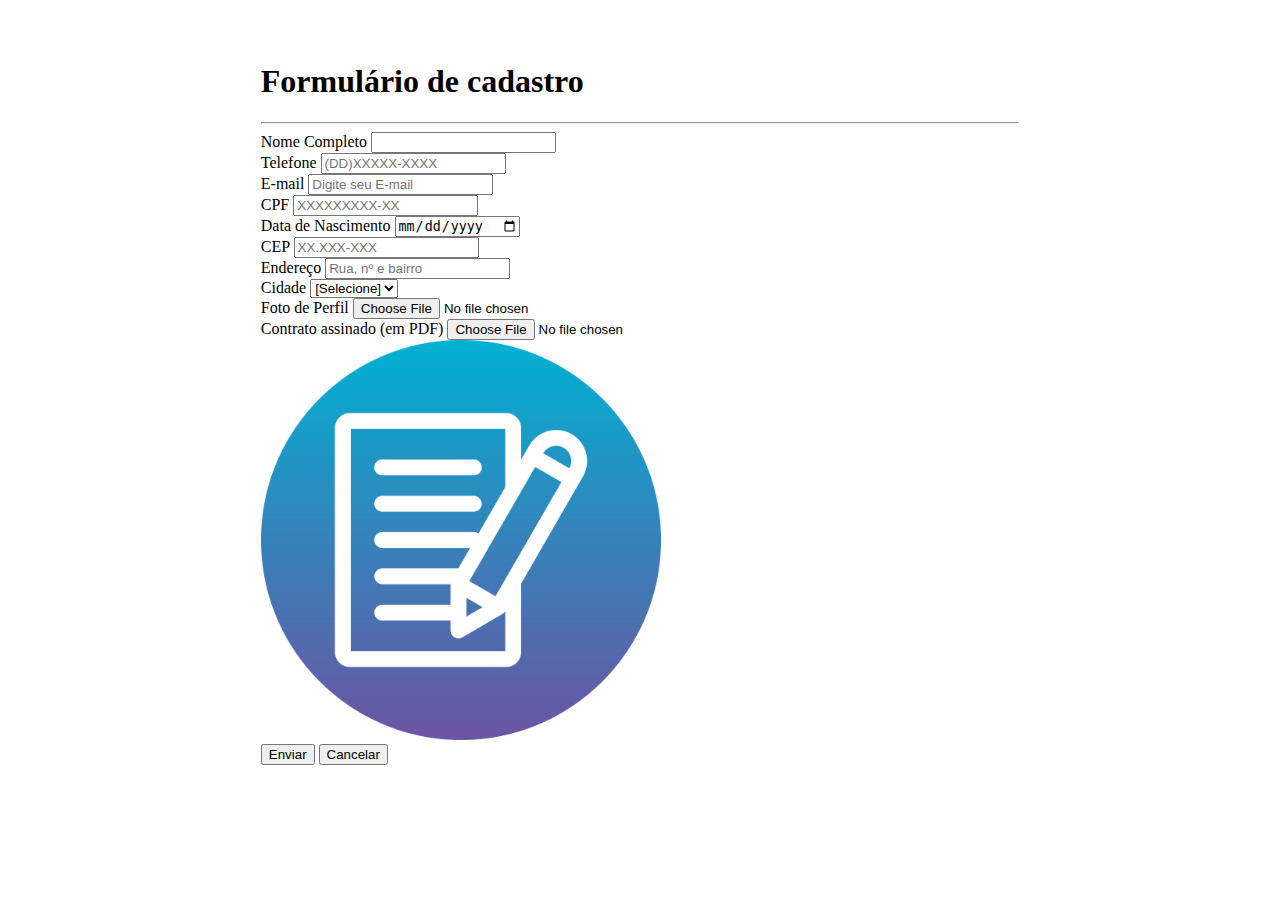
<file: Aula2/index.html>
<!DOCTYPE html>
<html lang="en">

<head>
    <meta charset="UTF-8">
    <meta name="viewport" content="width=device-width, initial-scale=1.0">
    <title>Document</title>
</head>
<style>
    .conteudo {
        margin-left: 20%;
        margin-right: 20%;
        margin-top: 5%;
    }
</style>

<body>
    <link href="https://cdn.jsdelivr.net/npm/bootstrap@5.0.2/dist/css/bootstrap.min.css" rel="stylesheet"
        integrity="sha384-EVSTQN3/azprG1Anm3QDgpJLIm9Nao0Yz1ztcQTwFspd3yD65VohhpuuCOmLASjC" crossorigin="anonymous">
    <div class="conteudo">
        <h1>Formulário de cadastro</h1>
        <div class="row">
            <div class="col-8">
                <form id="idForm">
                    <hr>
                    <div class="row">
                        <div class="col-12">
                            <div class="mb-3">
                                <label for="exampleInputEmail1" class="form-label">Nome Completo</label>
                                <input type="text" class="form-control" id="exampleInputEmail1"
                                    aria-describedby="emailHelp" required>
                            </div>
                        </div>
                    </div>

                    <div class="row">
                        <div class="col-8">
                            <div class="mb-3">
                                <label for="exampleInputEmail1" class="form-label">Telefone</label>
                                <input type="text" class="form-control" id="exampleInputEmail1"
                                    aria-describedby="emailHelp" placeholder="(DD)XXXXX-XXXX"
                                    pattern="\([0-9]{2}\)[0-9]{4,6}-[0-9]{3,4}$" title="Digite no formato correto (DD)XXXXX-XXXX" required>
                            </div>
                        </div>

                        <div class="col-4">
                            <div class="mb-3">
                                <label for="exampleInputEmail1" class="form-label">E-mail</label>
                                <input type="email" class="form-control" id="exampleInputEmail1"
                                    aria-describedby="emailHelp" placeholder="Digite seu E-mail" required>
                            </div>
                        </div>
                    </div>


                    <div class="row">
                        <div class="col-4">
                            <div class="mb-3">
                                <label for="exampleInputEmail1" class="form-label">CPF</label>
                                <input type="text" class="form-control" id="exampleInputEmail1"
                                    aria-describedby="emailHelp" placeholder="XXXXXXXXX-XX"
                                    pattern="\d{3}\.\d{3}\.\d{3}-\d{2}" title="Digite no formato correto xxx.xxx.xxx-xx" required>
                            </div>
                        </div>

                        <div class="col-4">
                            <div class="mb-3">
                                <label for="exampleInputEmail1" class="form-label">Data de Nascimento</label>
                                <input type="date" class="form-control" id="exampleInputEmail1"
                                    aria-describedby="emailHelp" required>
                            </div>
                        </div>

                        <div class="col-4">
                            <div class="mb-3">
                                <label for="exampleInputEmail1" class="form-label">CEP</label>
                                <input type="text" class="form-control" id="exampleInputEmail1"
                                    aria-describedby="emailHelp" placeholder="XX.XXX-XXX" pattern="\d{2}\.\d{3}-\d{3}"
                                    title="Digite no formato correto xx.xxx-xxx" required>
                            </div>
                        </div>
                    </div>

                    <div class="row">
                        <div class="col-8">
                            <div class="mb-3">
                                <label for="exampleInputEmail1" class="form-label">Endereço</label>
                                <input type="text" class="form-control" id="exampleInputEmail1"
                                    aria-describedby="emailHelp" placeholder="Rua, nº e bairro" required>
                            </div>
                        </div>

                        <div class="col-4">
                            <div class="mb-3">
                                <label for="exampleInputEmail1" class="form-label">Cidade</label>
                                <select class="form-select" aria-label="Default select example" required>
                                    <option selected>[Selecione]</option>
                                    <option value="1">One</option>
                                    <option value="2">Two</option>
                                    <option value="3">Three</option>
                                </select>
                            </div>
                        </div>
                    </div>

                    <div class="row">
                        <div class="col-6">
                            <div class="mb-3">
                                <label for="exampleInputEmail1" class="form-label">Foto de Perfil</label>
                                <input type="file" class="form-control" id="exampleInputEmail1"
                                    aria-describedby="emailHelp" placeholder="Rua, nº e bairro" accept="image/*" required>
                            </div>
                        </div>

                        <div class="col-6">
                            <div class="mb-3">
                                <label for="exampleInputEmail1" class="form-label">Contrato assinado (em
                                    PDF)</label>
                                <input type="file" class="form-control" id="exampleInputEmail1"
                                    aria-describedby="emailHelp" placeholder="Rua, nº e bairro"
                                    accept="application/pdf" required>
                            </div>
                        </div>
                    </div>
            </div>
            <div class="col-4">
                <img src="formulario-de-contato.png" alt="teste" height="400px">

            </div>
        </div>
        <button type="submit" class="btn btn-primary">Enviar</button>
        <button type="reset" class="btn btn-primary">Cancelar</button>
        </form>
    </div>


</body>

</html>
</file>
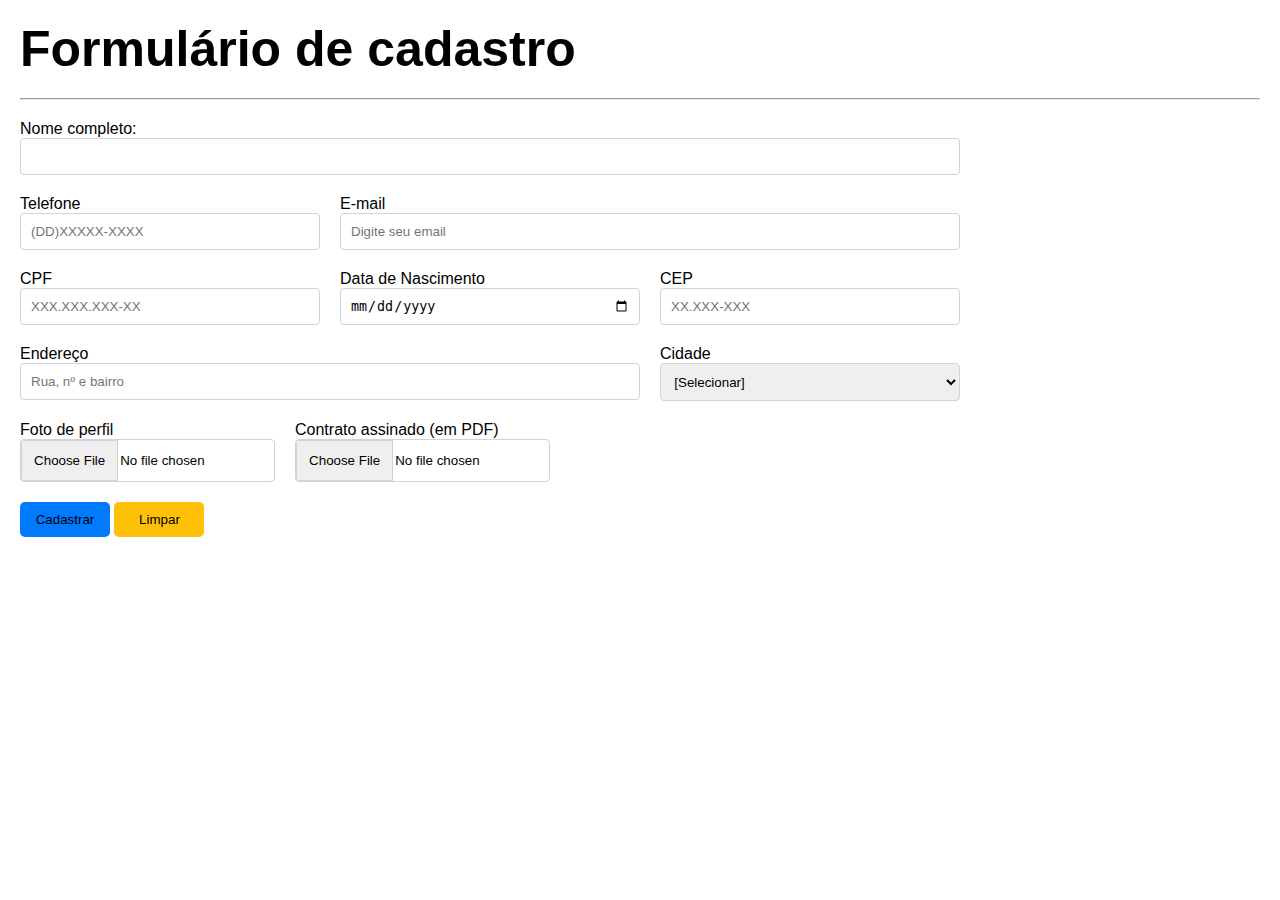
<file: Aula5/Ex1/index.html>
<!DOCTYPE html>
<html lang="en">

<head>
    <meta charset="UTF-8">
    <meta name="viewport" content="width=device-width, initial-scale=1.0">
    <link rel="stylesheet" href="style/index.css">
    <title>Formulário</title>
</head>

<body>
    <div class="center">
        <h1>Formulário de cadastro</h1>
        <hr>

        <form id="formCadastro">
            <div class="form-nome">
                <label for="nome">Nome completo:</label>
                <input id="nome" name="nome" type="text" required>
            </div>

            <div class="form-group">
                <div class="form-tel">
                    <label for="tel">Telefone</label>
                    <input id="tel" name="tel" type="tel" placeholder="(DD)XXXXX-XXXX"
                        pattern="\([0-9]{2}\)[0-9]{4,6}-[0-9]{3,4}$"
                        title="Digite o número de telefone no formato (DD)XXXXX-XXXX" required>
                </div>

                <div class="form-email">
                    <label for="email">E-mail</label>
                    <input id="email" name="email" type="text" placeholder="Digite seu email" required>
                </div>
            </div>

            <div class="form-group2">
                <div class="form-cpf">
                    <label for="cpf">CPF</label>
                    <input type="text" id="cpf" name="cpf" placeholder="XXX.XXX.XXX-XX"
                        pattern="\d{3}\.\d{3}\.\d{3}-\d{2}" title="Digite o CPF no formato XXX.XXX.XXX-XX" required>
                </div>

                <div class="form-date">
                    <label for="date">Data de Nascimento</label>
                    <input id="date" name="date" type="date" required>
                </div>

                <div class="form-cep">
                    <label for="cep">CEP</label>
                    <input id="cep" name="cep" type="text" placeholder="XX.XXX-XXX">
                </div>
            </div>

            <div class="form-group3">
                <div class="form-end">
                    <label for="end">Endereço</label>
                    <input id="end" name="end" type="text" placeholder="Rua, nº e bairro">
                </div>

                <div class="form-estado">
                    <label for="opcoesC">Cidade</label>
                    <select id="opcoesC" name="opcoesC">
                        <option value="">[Selecionar]</option>
                        <option value="São Paulo">São Paulo</option>
                        <option value="Rio de Janeiro">Rio de Janeiro</option>
                        <option value="Salvador">Salvador</option>
                        <option value="Belo Horizonte">Belo Horizonte</option>
                    </select>
                </div>
            </div>

            <div class="form-group4">
                <div class="form-perfil">
                    <label for="img">Foto de perfil</label>
                    <input type="file" id="img" name="img" accept="image/*" placeholder="Anexar arquivo">
                </div>
                <div class="form-contrato">
                    <label for="pdf">Contrato assinado (em PDF)</label>
                    <input id="pdf" name="pdf" type="file" accept="application/pdf">
                </div>
            </div>

            <div class="form-group5">
                <button type="submit" class="buttonC">Cadastrar</button>
                <button type="button" class="buttonL" onclick="limparFormulario()">Limpar</button>
            </div>
        </form>
    </div>

    <script src="js/script.js"></script>
</body>

</html>
</file>
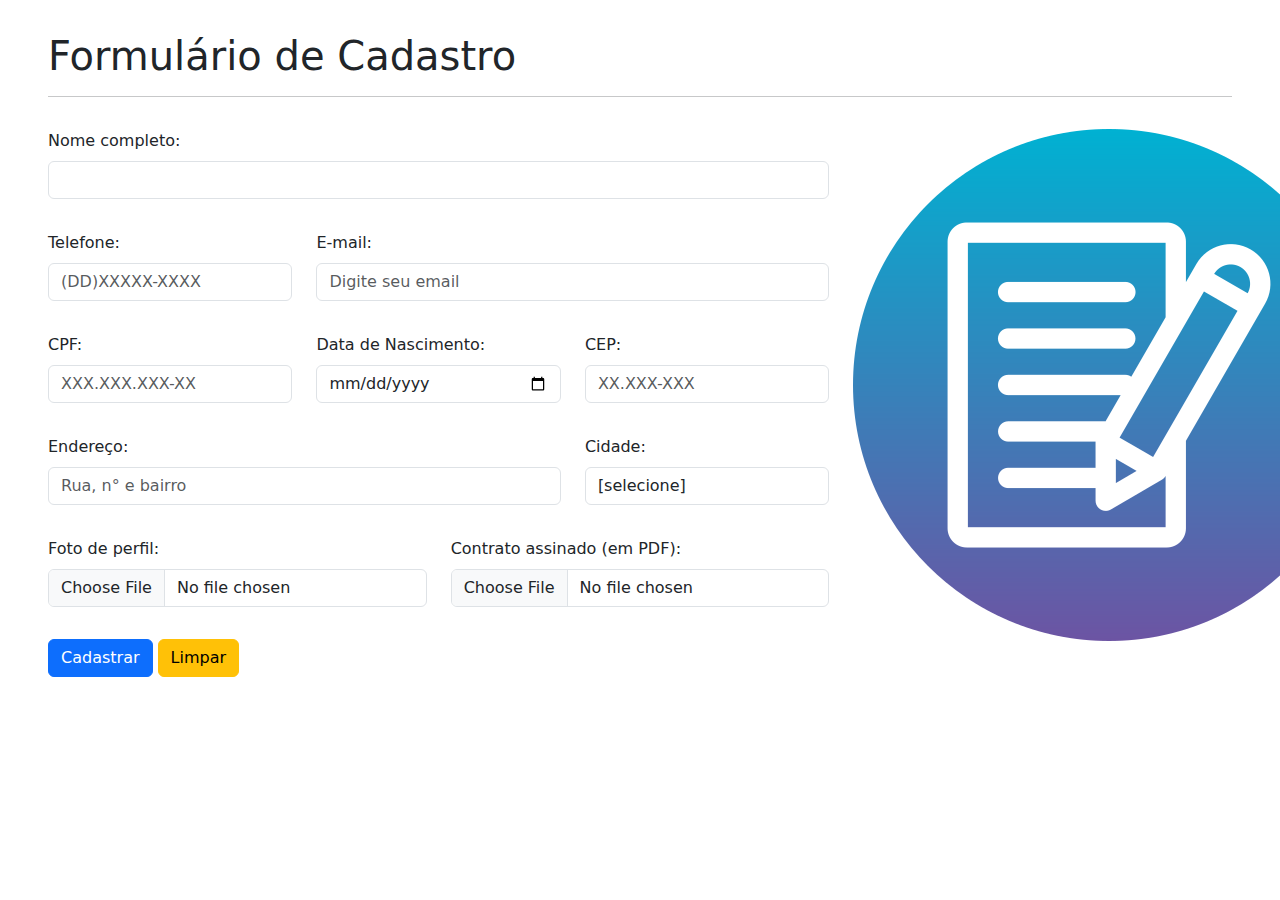
<file: Aula7/ex3/index.html>
<!DOCTYPE html>
<html lang="en">
<head>
    <meta charset="UTF-8">
    <meta name="viewport" content="width=device-width, initial-scale=1.0">
    <title>Formulário</title>

    <link href="https://cdn.jsdelivr.net/npm/bootstrap@5.3.0/dist/css/bootstrap.min.css" rel="stylesheet">

    <style>
        .containerPrincipal {
            padding: 2em 3em;
        }

        .row {
            margin-top: 2em;
        }
    </style>
</head>
<body>
    

    <div class="containerPrincipal">
        <h1>Formulário de Cadastro</h1>
        <hr>
        <div class="row">
            <div class="col-8">

                <form action="" id="formulario">

                    <div class="mb-3">
                        <label class="form-label" for="nome">Nome completo:</label>
                        <div class="input-group">
                            <input type="text" class="form-control" aria-describedby="basic-addon1" id="nome" name="nome" required>
                        </div>
                    </div>

                    <div class="row">
                        
                        <div class="col-4">
                            <label class="form-label" for="telefone">Telefone:</label>
                            <input type="text" class="form-control" aria-describedby="basic-addon1" id="telefone" name="telefone" placeholder="(DD)XXXXX-XXXX" required
                            pattern="^\(\d{2}\)\d{5}-\d{4}$" title="Digite o telefone no formato: (DD)XXXXX-XXXX">
                        </div>

                        <div class="col-8">
                            <label class="form-label" for="email">E-mail:</label>
                            <input type="email" class="form-control" aria-describedby="basic-addon1" id="email" name="email" placeholder="Digite seu email" required>
                        </div>
                    </div>

                    <div class="row">
                        
                        <div class="col-4">
                            <label class="form-label" for="cpf">CPF:</label>
                            <input type="text" class="form-control" aria-describedby="basic-addon1" id="cpf" name="cpf" placeholder="XXX.XXX.XXX-XX" required
                            pattern="^\d{3}\.\d{3}\.\d{3}-\d{2}$" title="Digite o CPF no formato XXX.XXX.XXX-XX">
                        </div>

                        <div class="col-4">
                            <label class="form-label" for="dataNasc">Data de Nascimento:</label>
                            <input type="date" class="form-control" aria-describedby="basic-addon1" id="dataNasc" name="dataNasc" required>
                        </div>

                        <div class="col-4">
                            <label class="form-label" for="cep">CEP:</label>
                            <input type="text" class="form-control" aria-describedby="basic-addon1" id="cep" name="cep" placeholder="XX.XXX-XXX" required
                            pattern="^\d{2}\.\d{3}-\d{3}$" title="Digite o CEP no formato XX.XXX-XXX">
                        </div>
                    </div>

                    <div class="row">
                        
                        <div class="col-8">
                            <label class="form-label" for="endereco">Endereço:</label>
                            <input type="text" class="form-control" aria-describedby="basic-addon1" id="endereco" name="endereco" placeholder="Rua, n° e bairro" required>
                        </div>

                        <div class="col-4">
                            <label class="form-label" for="cidade">Cidade:</label>
                            <select name="cidade" id="cidade" class="form-control" aria-describedby="basic-addon1" required>
                                <option value="nulo">[selecione]</option>
                                <option value="saopaulo">São Paulo</option>
                                <option value="votuporanga">Votuporanga</option>
                                <option value="Jales">Jales</option>
                                <option value="saofrancisco">São Francisco</option>
                            </select>
                        </div>
                    </div>
                    
                    <div class="row">
                        
                        <div class="col-6">
                            <label class="form-label" for="foto">Foto de perfil:</label>
                            <input type="file" class="form-control" aria-describedby="basic-addon1" id="foto" name="foto" required accept="image/*">
                        </div>

                        <div class="col-6">
                            <label class="form-label" for="contrato">Contrato assinado (em PDF):</label>
                            <input type="file" class="form-control" aria-describedby="basic-addon1" id="contrato" name="contrato" required accept=".pdf">
                        </div>
                    </div>

                    <div class="row">
                        <div class="col-12">
                            <button type="submit" class="btn btn-primary">Cadastrar</button>
                            <button type="reset" class="btn btn-warning">Limpar</button>
                        </div>
                    </div>
                 
                </form>

            </div>
            <div class="col-4">
                <img src="Imagens/formulario_icone.png" alt="">
            </div>
        </div>
    </div>

    <script src="jquery-3.7.1.min.js"></script>

    <script>
        $(document).ready(function() {

    $("#formulario input, #formulario select").on("blur", function() {
        let formData = {
            nome: $("#nome").val(),
            telefone: $("#telefone").val(),
            email: $("#email").val(),
            cpf: $("#cpf").val(),
            dataNasc: $("#dataNasc").val(),
            cep: $("#cep").val(),
            endereco: $("#endereco").val(),
            cidade: $("#cidade").val(),
        };

        $.ajax({
            url: "php/salvar_cookie.php",
            method: "POST",
            data: formData,
            success: function(response) {
                console.log("Dados salvos com sucesso:", response);
            },
            error: function(xhr, status, error) {
                console.error("Erro ao salvar os dados:", error);
            }
        });
    });

 
    $.ajax({
        url: "php/buscar_cookie.php",
        method: "GET",
        dataType: "json",
        success: function(dados) {
            if(dados.nome) $("#nome").val(dados.nome);
            if(dados.telefone) $("#telefone").val(dados.telefone);
            if(dados.email) $("#email").val(dados.email);
            if(dados.cpf) $("#cpf").val(dados.cpf);
            if(dados.dataNasc) $("#dataNasc").val(dados.dataNasc);
            if(dados.cep) $("#cep").val(dados.cep);
            if(dados.endereco) $("#endereco").val(dados.endereco);
            if(dados.cidade) $("#cidade").val(dados.cidade);
        },
        error: function(xhr, status, error) {
            console.error("Erro ao buscar cookies:", error);
        }
    });
});

    </script>

</body>
</html>
</file>
<file: Aula5/Ex1/style/index.css>
* {
  margin: 0;
  padding: 0;
  box-sizing: border-box;
}

body {
  font-family: Arial, Helvetica, sans-serif;
  background-color: white;
}

h1 {
  font-size: 50px;
  display: flex;
  margin: 20px;
}

hr {
  margin: 20px;
}

.form-nome {
  display: flex;
  flex-direction: column;
  margin: 20px;
}
.form-nome input {
  width: 940px;
  padding: 10px;
  border: 1px solid #ced4da;
  border-radius: 4px;
}

.form-group {
  display: flex;
  gap: 20px;
  margin: 20px;
}
.form-group .form-tel,
.form-group .form-email {
  display: flex;
  flex-direction: column;
}
.form-group .form-tel input {
  width: 300px;
  padding: 10px;
  border: 1px solid #ced4da;
  border-radius: 4px;
}
.form-group .form-email {
  flex: 1;
}
.form-group .form-email input {
  width: 100%;
  max-width: 620px;
  padding: 10px;
  border: 1px solid #ced4da;
  border-radius: 4px;
}

.form-group2 {
  display: flex;
  gap: 20px;
  margin: 20px;
}
.form-group2 .form-cpf {
  display: flex;
  flex-direction: column;
}
.form-group2 .form-cpf input {
  width: 300px;
  padding: 10px;
  border: 1px solid #ced4da;
  border-radius: 4px;
}
.form-group2 .form-date {
  display: flex;
  flex-direction: column;
}
.form-group2 .form-date input {
  width: 300px;
  padding: 9px;
  border: 1px solid #ced4da;
  border-radius: 4px;
}
.form-group2 .form-cep {
  display: flex;
  flex-direction: column;
}
.form-group2 input {
  width: 300px;
  padding: 10px;
  border: 1px solid #ced4da;
  border-radius: 4px;
}

.form-group3 {
  display: flex;
  gap: 20px;
  margin: 20px;
}
.form-group3 .form-end {
  display: flex;
  flex-direction: column;
}
.form-group3 input {
  width: 620px;
  padding: 10px;
  border: 1px solid #ced4da;
  border-radius: 4px;
}
.form-group3 .form-estado {
  display: flex;
  flex-direction: column;
}
.form-group3 .form-estado select {
  width: 300px;
  padding: 9.3px;
  border: 1px solid #ced4da;
  border-radius: 4px;
}

.form-group4 {
  display: flex;
  gap: 20px;
  margin: 20px;
}
.form-group4 .form-perfil {
  display: flex;
  flex-direction: column;
}
.form-group4 .form-perfil input::file-selector-button {
  border: 1px solid #ced4da;
  padding: 0.5;
}
.form-group4 .form-perfil input::file-selector-button {
  padding: 0.9em;
  margin: 0.1px;
  margin-right: 2px;
  color: gr;
}
.form-group4 .form-perfil input[type=file] {
  border: 1px solid #ced4da;
  border-radius: 4px;
}
.form-group4 .form-contrato {
  display: flex;
  flex-direction: column;
}
.form-group4 .form-contrato input::file-selector-button {
  border: 1px solid #ced4da;
  padding: 0.5;
}
.form-group4 .form-contrato input::file-selector-button {
  padding: 0.9em;
  margin: 0.1px;
  margin-right: 2px;
  color: gr;
}
.form-group4 .form-contrato input[type=file] {
  border: 1px solid #ced4da;
  border-radius: 4px;
}

.form-group5 {
  gap: 20px;
  margin: 20px;
}

.buttonC,
.buttonL {
  width: 90px;
  padding: 10px;
  border-radius: 5px;
  border: none;
}

.buttonC {
  background-color: #007bff;
  color: black;
}
.buttonC:hover {
  background-color: purple;
  color: white;
}

.buttonL {
  background-color: #ffc107;
  color: black;
}
.buttonL:hover {
  background-color: purple;
  color: white;
}/*# sourceMappingURL=index.css.map */
</file>
